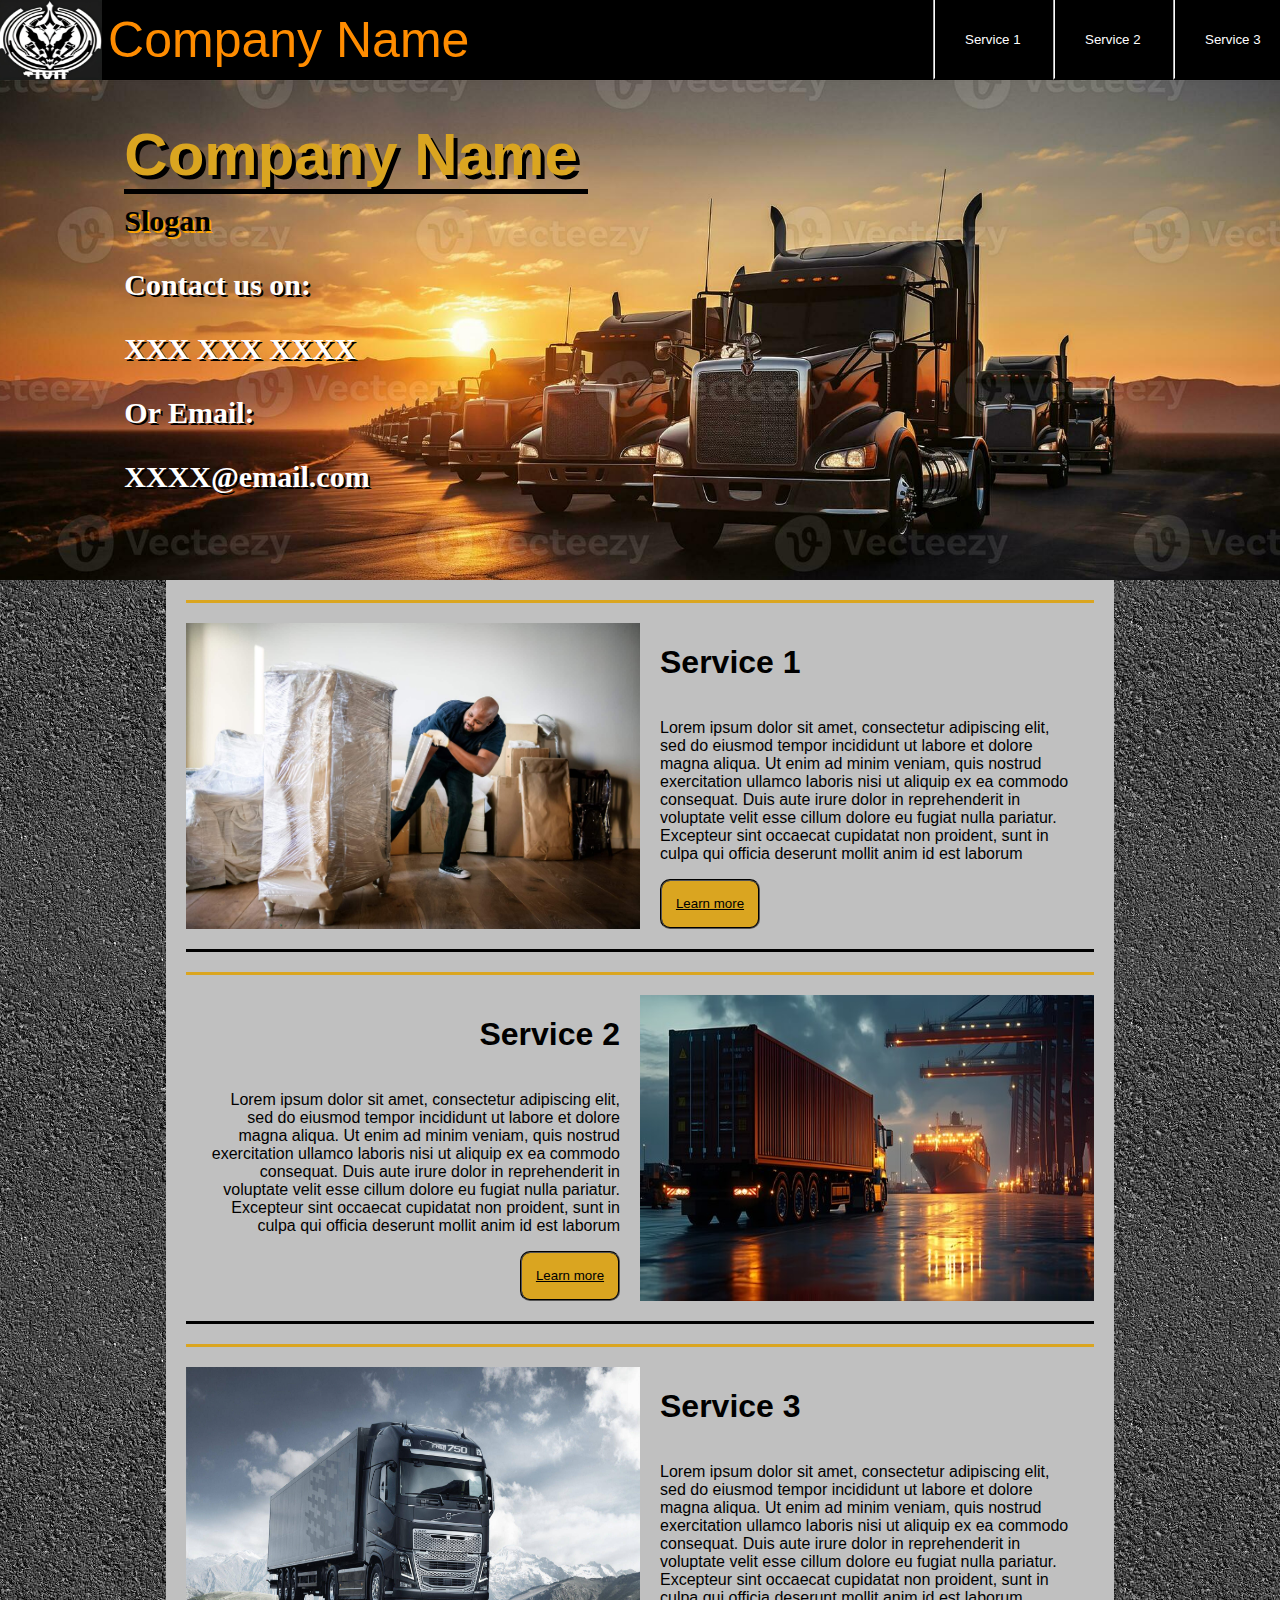
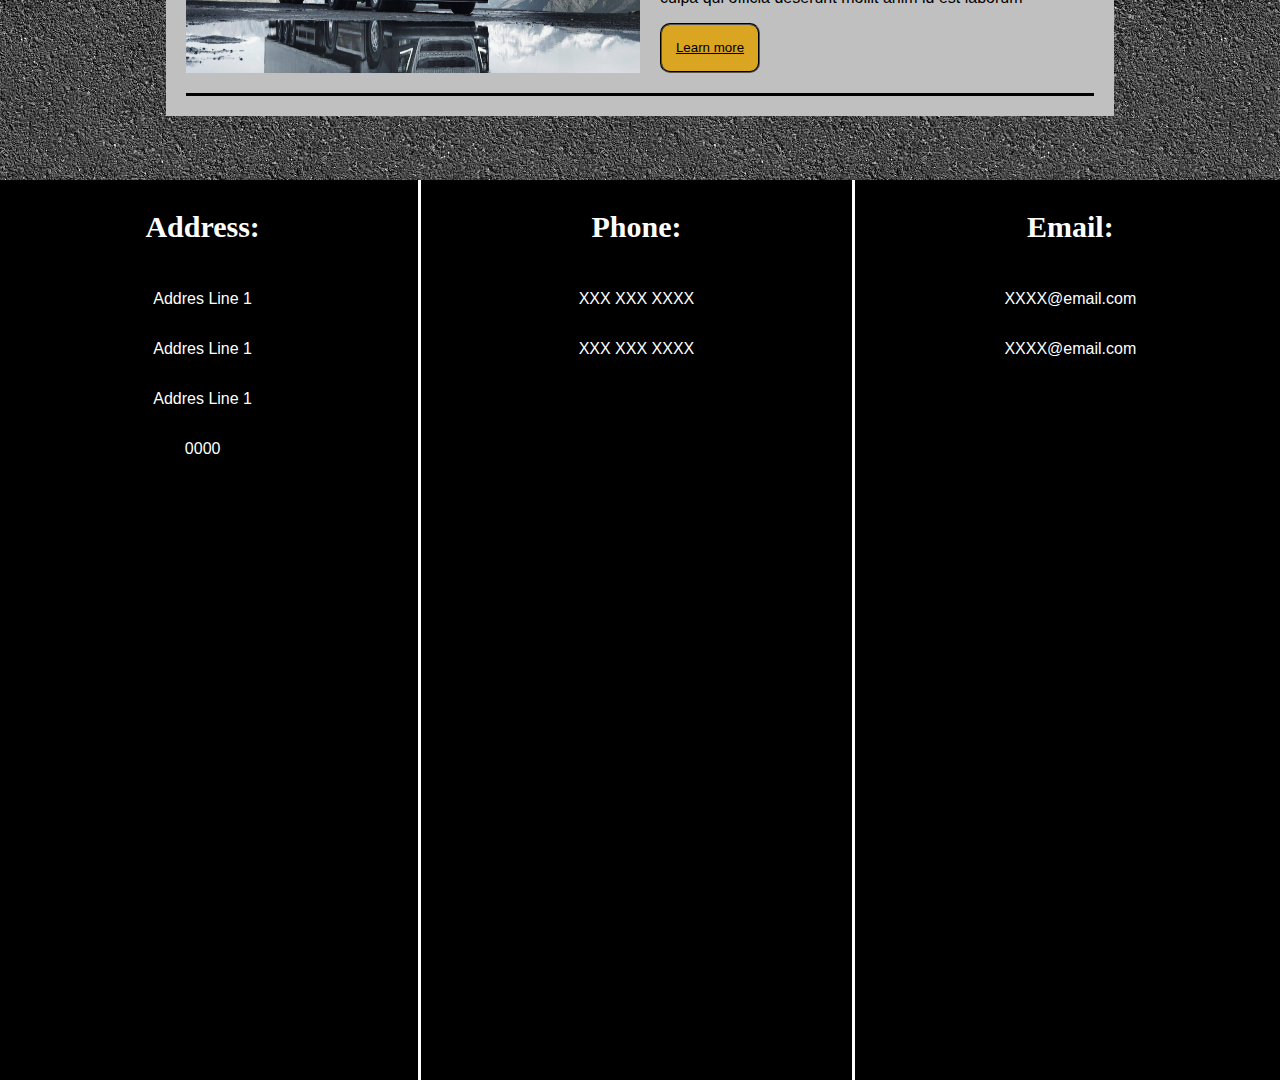
<file: index.html>
<!DOCTYPE html>
<html>
<head>
        <meta charset="utf-8">
        <meta http-equiv="X-UA-Compatible" content="IE=edge">
        <title>Transport</title>
        <meta name="description" content="An interactive getting started guide for Brackets.">
        <link rel="stylesheet" href="main.css">
</head>
    
<header id = "heading">
    <div id = "logo">
        <img id = "logoi" src="assets/images/logo.jpg" alt="Logo">
        
    </div>
    <button class = "home" onclick="location.href='index.html'">Company Name</button>
    <div id = "header_link">
        <div id =  "tb">
            <button onclick="location.href='page_2.html'" class = "top">Service 1</button>
            <button onclick="location.href='page_3.html'" class = "top">Service 2</button>
            <button onclick="location.href='page_4.html'" class = "top">Service 3</button>
        </div>
        
    </div>
</header>
    
<body>
    <div id = "banner">
        <div id = "content">
            <h1 id = "nco">Company Name</h1>
            <h2>Slogan</h2>
            <h3>Contact us on:</h3>
            <b>XXX XXX XXXX</b>
            <h3>Or Email:</h3>
            <b>XXXX@email.com</b>
        </div>
        
    </div>
    <div id = "main">
        <div class = "mains" id = "main1">
        <img class = "side" src = "assets/images/img1.jpg" alt = "img">
        <div class = "meat">
            <h1>Service 1</h1>
            <p>Lorem ipsum dolor sit amet, consectetur adipiscing elit, sed do eiusmod tempor incididunt ut labore et dolore magna aliqua. Ut enim ad minim veniam, quis nostrud exercitation ullamco laboris nisi ut aliquip ex ea commodo consequat. Duis aute irure dolor in reprehenderit in voluptate velit esse cillum dolore eu fugiat nulla pariatur. Excepteur sint occaecat cupidatat non proident, sunt in culpa qui officia deserunt mollit anim id est laborum</p>
            <button onclick="location.href='page_2.html'" class = "link_but"><a href="page_2.html">Learn more</a></button>
        </div>
        </div>
        <div class = "mains" id = "main2">
            <div class = "meat">
                <h1>Service 2</h1>
                <p>Lorem ipsum dolor sit amet, consectetur adipiscing elit, sed do eiusmod tempor incididunt ut labore et dolore magna aliqua. Ut enim ad minim veniam, quis nostrud exercitation ullamco laboris nisi ut aliquip ex ea commodo consequat. Duis aute irure dolor in reprehenderit in voluptate velit esse cillum dolore eu fugiat nulla pariatur. Excepteur sint occaecat cupidatat non proident, sunt in culpa qui officia deserunt mollit anim id est laborum</p>
                <button onclick="location.href='page_3.html'" class = "link_but" id = "button2"><a href="page_3.html">Learn more</a></button>
            </div>
            <img class = "side" src = "assets/images/img2.jpg" alt = "img">
        </div>
        <div class = "mains" id = "main3">
        <img class = "side" src = "assets/images/img3.jpg" alt = "img">
        <div class = "meat">
            <h1>Service 3</h1>
            <p>Lorem ipsum dolor sit amet, consectetur adipiscing elit, sed do eiusmod tempor incididunt ut labore et dolore magna aliqua. Ut enim ad minim veniam, quis nostrud exercitation ullamco laboris nisi ut aliquip ex ea commodo consequat. Duis aute irure dolor in reprehenderit in voluptate velit esse cillum dolore eu fugiat nulla pariatur. Excepteur sint occaecat cupidatat non proident, sunt in culpa qui officia deserunt mollit anim id est laborum</p>
            <button onclick="location.href='page_4.html'" class = "link_but"><a href="page_4.html">Learn more</a></button>
        </div>
    </div>
    </div>
</body>
    
<footer>
    <div class = "footer_column">
        <h3>Address:</h3>
        <p class = "fc">Addres Line 1</p>
        <p class = "fc">Addres Line 1</p>
        <p class = "fc">Addres Line 1</p>
        <p class = "fc">0000</p>
    </div>
    <div class = "footer_column">
        <h3>Phone:</h3>
        <p class = "fc">XXX XXX XXXX</p>
        <p class = "fc">XXX XXX XXXX</p>
    </div>
    
    <div class = "footer_column">
        <h3>Email:</h3>
        <p class = "fc">XXXX@email.com</p>
        <p class = "fc">XXXX@email.com</p>
    </div>
</footer>

</html>
</file>
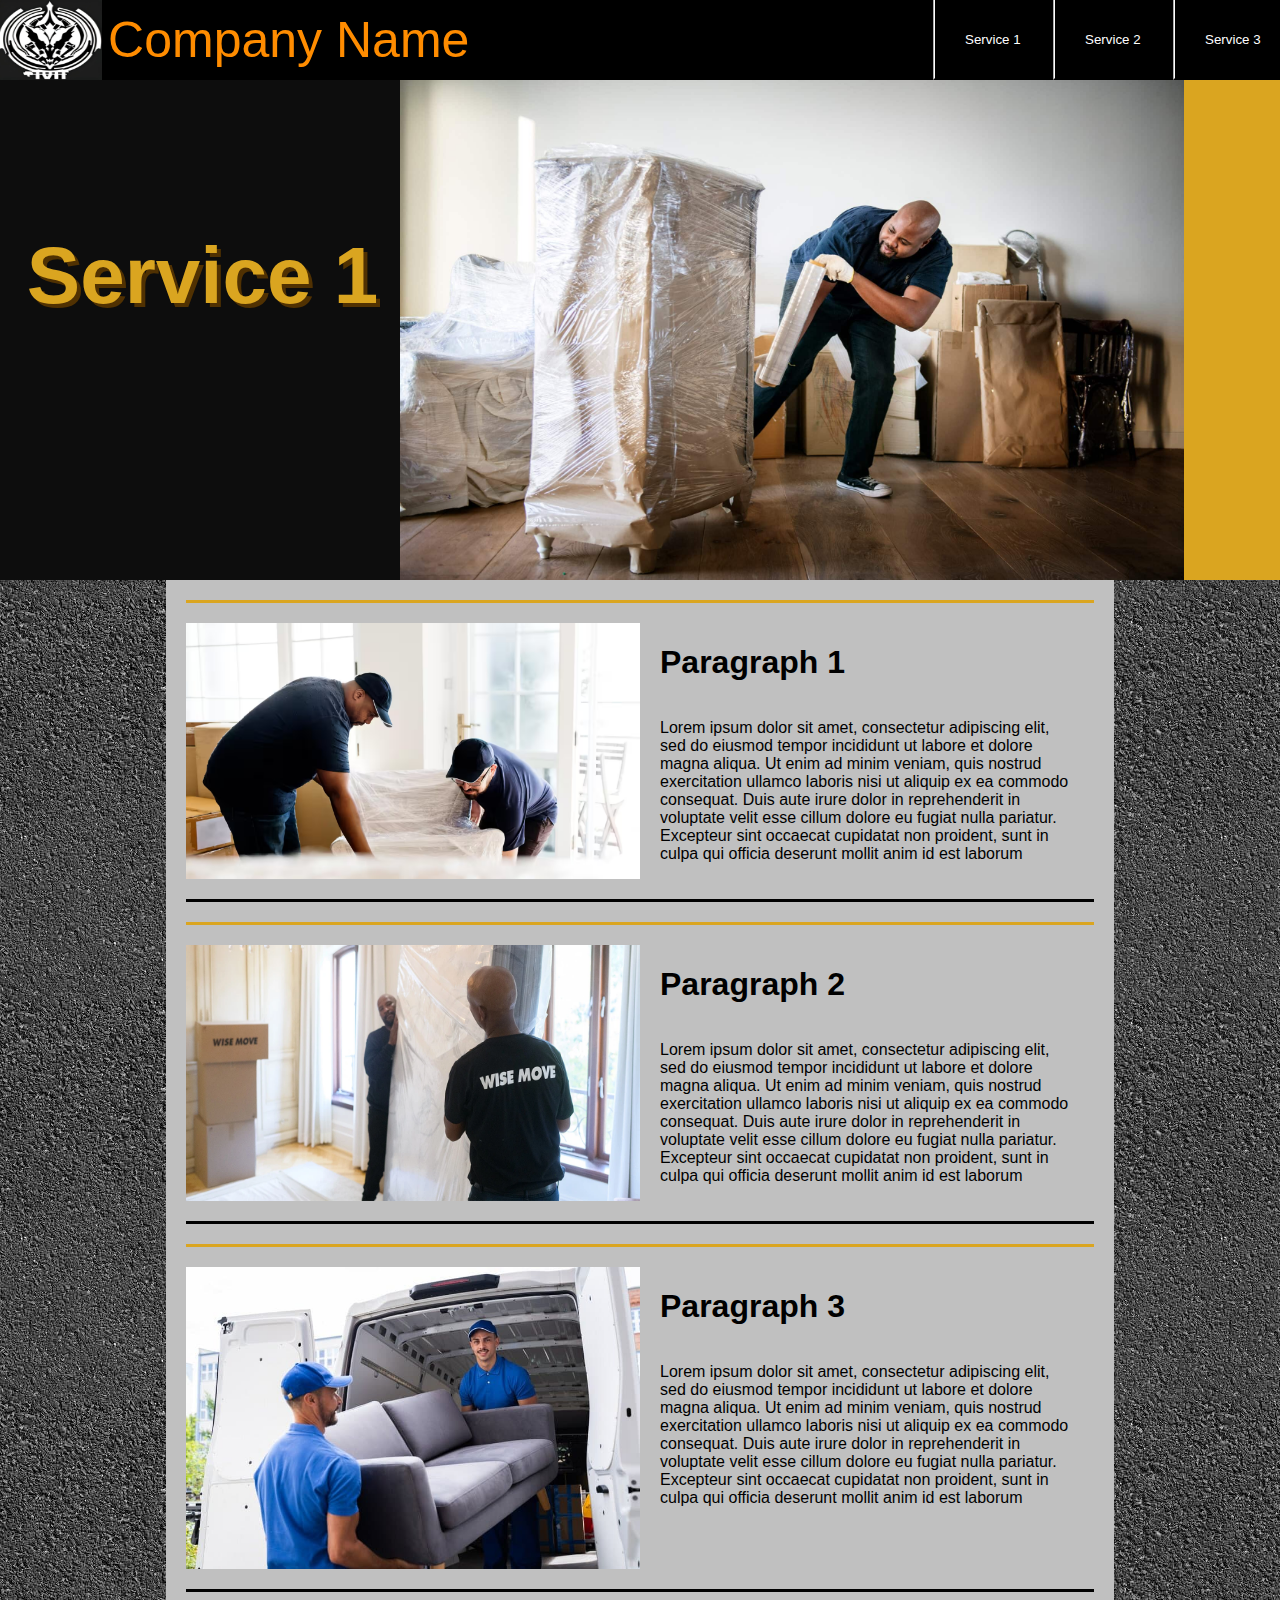
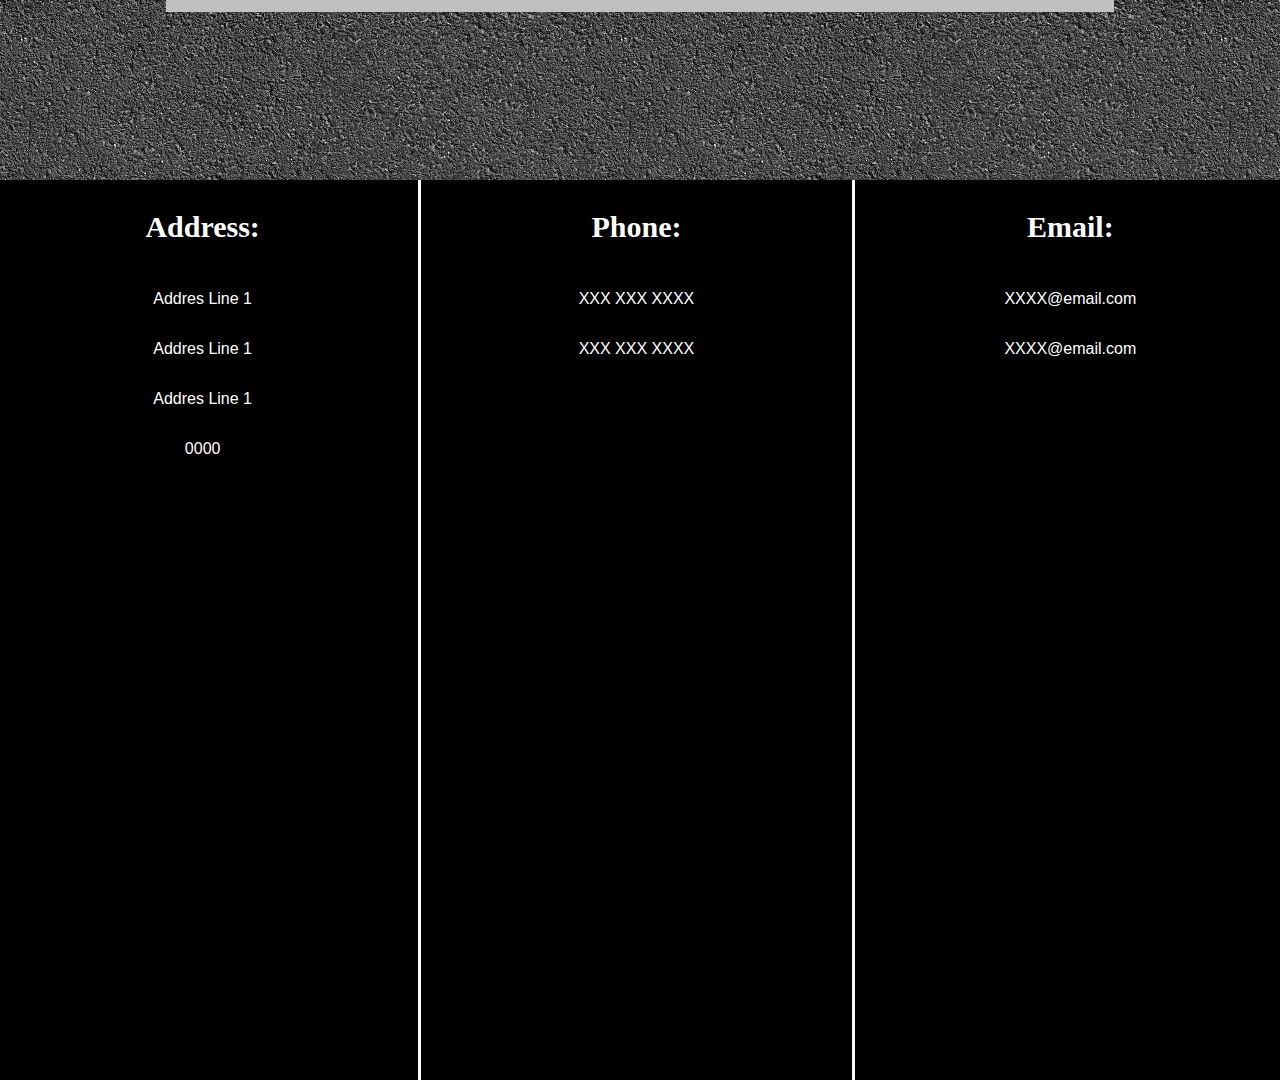
<file: page_2.html>
<!DOCTYPE html>
<html>
<head>
        <meta charset="utf-8">
        <meta http-equiv="X-UA-Compatible" content="IE=edge">
        <title>Transport</title>
        <meta name="description" content="An interactive getting started guide for Brackets.">
        <link rel="stylesheet" href="main.css">
</head>
    
<header id = "heading">
    <div id = "logo">
        <img id = "logoi" src="assets/images/logo.jpg" alt="Logo">
        
    </div>
    <button class = "home" onclick="location.href='index.html'">Company Name</button>
    <div id = "header_link">
        <div id =  "tb">
            <button onclick="location.href='page_2.html'" class = "top">Service 1</button>
            <button onclick="location.href='page_3.html'" class = "top">Service 2</button>
            <button onclick="location.href='page_4.html'" class = "top">Service 3</button>
        </div>
        
    </div>
</header>
<body>
    <div class = "service_banner">
        <div class = "bar">
            <h1 class = "service_title">Service 1</h1>
        </div>
        <div class= "service_heading1">
            <img class = "service_img" src="assets/images/img1.jpg">
            
        </div>
        <div class = "bar2"></div>
        
    </div>
    
    
    <div id = "main">
        <div class = "mains" id = "main1">
        <img class = "side" src = "assets/images/1.1.jpg" alt = "img">
        <div class = "meat">
            <h1>Paragraph 1</h1>
            <p>Lorem ipsum dolor sit amet, consectetur adipiscing elit, sed do eiusmod tempor incididunt ut labore et dolore magna aliqua. Ut enim ad minim veniam, quis nostrud exercitation ullamco laboris nisi ut aliquip ex ea commodo consequat. Duis aute irure dolor in reprehenderit in voluptate velit esse cillum dolore eu fugiat nulla pariatur. Excepteur sint occaecat cupidatat non proident, sunt in culpa qui officia deserunt mollit anim id est laborum</p>
            
        </div>
        </div>
        <div class = "mains" id = "main1">
            <img class = "side" src = "assets/images/1.2.jpg" alt = "img">
            <div class = "meat">
                <h1>Paragraph 2</h1>
                <p>Lorem ipsum dolor sit amet, consectetur adipiscing elit, sed do eiusmod tempor incididunt ut labore et dolore magna aliqua. Ut enim ad minim veniam, quis nostrud exercitation ullamco laboris nisi ut aliquip ex ea commodo consequat. Duis aute irure dolor in reprehenderit in voluptate velit esse cillum dolore eu fugiat nulla pariatur. Excepteur sint occaecat cupidatat non proident, sunt in culpa qui officia deserunt mollit anim id est laborum</p>
                
            </div>
            
        </div>
        <div class = "mains" id = "main3">
        <img class = "side" src = "assets/images/1.3.jpg" alt = "img">
        <div class = "meat">
            <h1>Paragraph 3</h1>
            <p>Lorem ipsum dolor sit amet, consectetur adipiscing elit, sed do eiusmod tempor incididunt ut labore et dolore magna aliqua. Ut enim ad minim veniam, quis nostrud exercitation ullamco laboris nisi ut aliquip ex ea commodo consequat. Duis aute irure dolor in reprehenderit in voluptate velit esse cillum dolore eu fugiat nulla pariatur. Excepteur sint occaecat cupidatat non proident, sunt in culpa qui officia deserunt mollit anim id est laborum</p>
            
        </div>
    </div>
    </div>
    
</body>
    
    
<footer>
    <div class = "footer_column">
        <h3>Address:</h3>
        <p class = "fc">Addres Line 1</p>
        <p class = "fc">Addres Line 1</p>
        <p class = "fc">Addres Line 1</p>
        <p class = "fc">0000</p>
    </div>
    <div class = "footer_column">
        <h3>Phone:</h3>
        <p class = "fc">XXX XXX XXXX</p>
        <p class = "fc">XXX XXX XXXX</p>
    </div>
    
    <div class = "footer_column">
        <h3>Email:</h3>
        <p class = "fc">XXXX@email.com</p>
        <p class = "fc">XXXX@email.com</p>
    </div>
</footer>

</html>
</file>
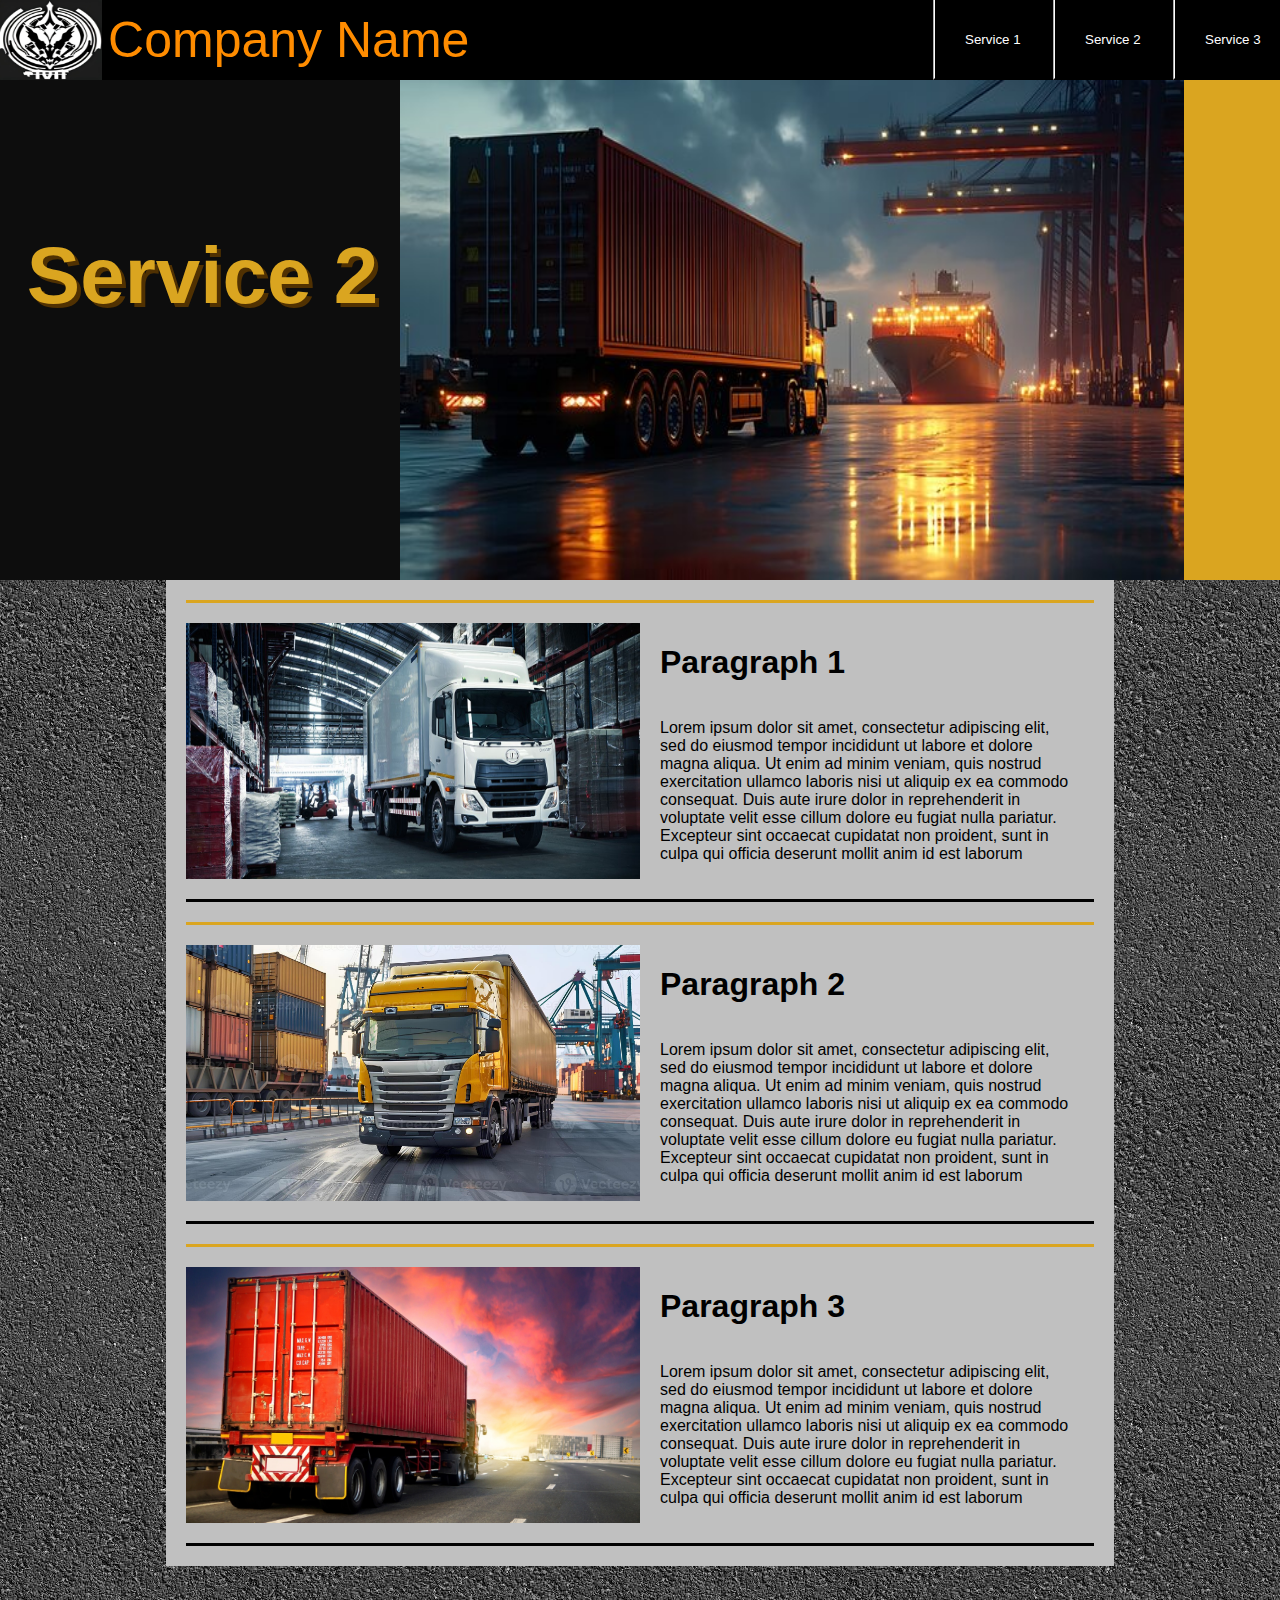
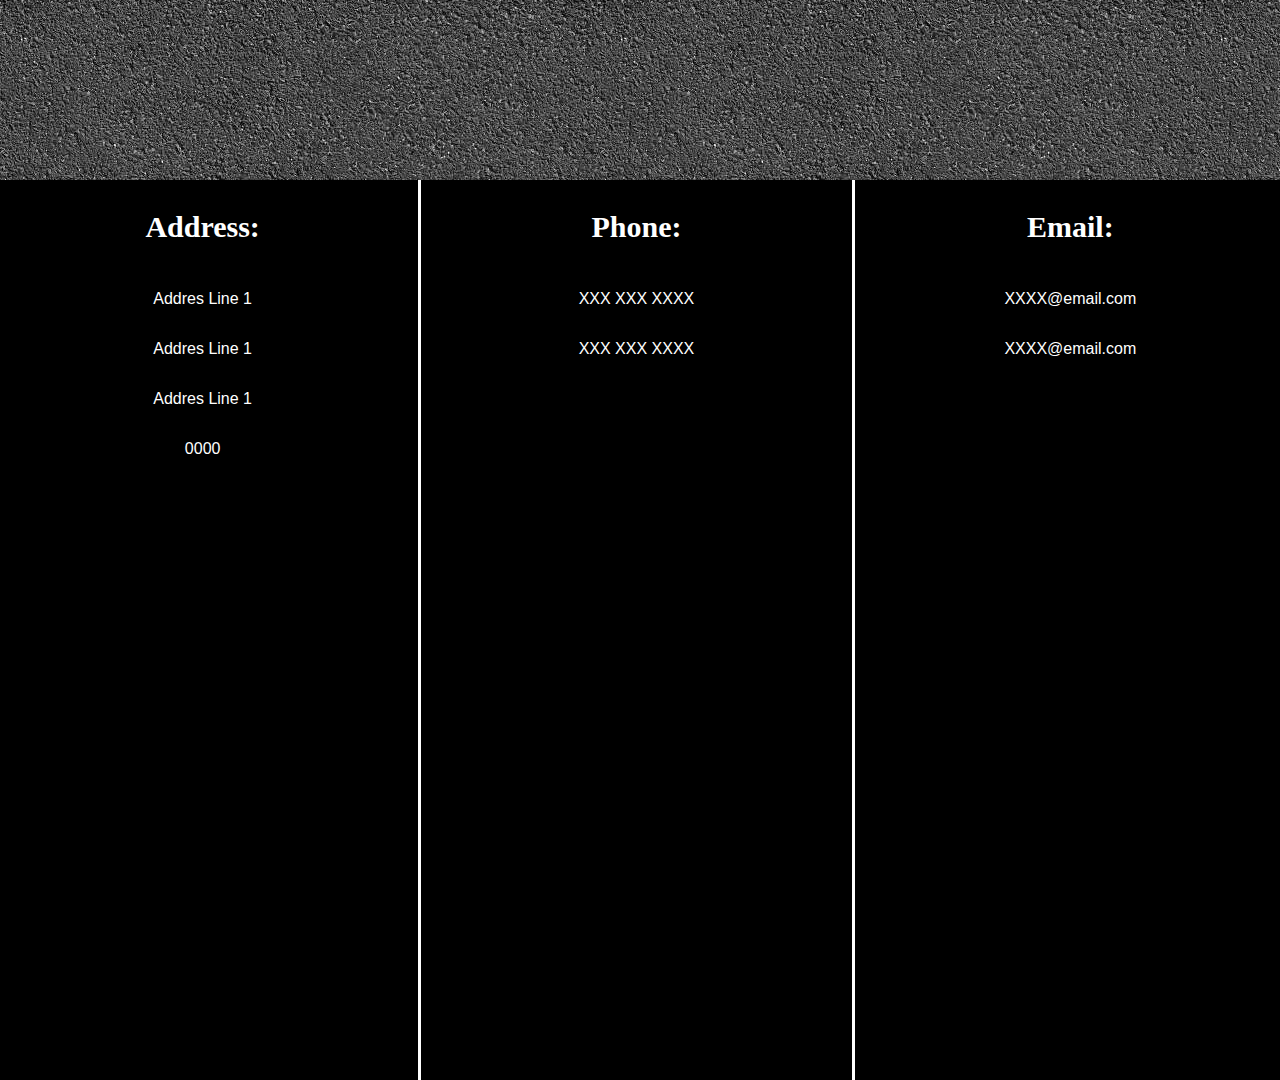
<file: page_3.html>
<!DOCTYPE html>
<html>
<head>
        <meta charset="utf-8">
        <meta http-equiv="X-UA-Compatible" content="IE=edge">
        <title>Transport</title>
        <meta name="description" content="An interactive getting started guide for Brackets.">
        <link rel="stylesheet" href="main.css">
</head>
    
<header id = "heading">
    <div id = "logo">
        <img id = "logoi" src="assets/images/logo.jpg" alt="Logo">
        
    </div>
    <button class = "home" onclick="location.href='index.html'">Company Name</button>
    <div id = "header_link">
        <div id =  "tb">
            <button onclick="location.href='page_2.html'" class = "top">Service 1</button>
            <button onclick="location.href='page_3.html'" class = "top">Service 2</button>
            <button onclick="location.href='page_4.html'" class = "top">Service 3</button>
        </div>
        
    </div>
</header>
<body>
    <div class = "service_banner">
        <div class = "bar">
            <h1 class = "service_title">Service 2</h1>
        </div>
        <div class= "service_heading1">
            <img class = "service_img" src="assets/images/img2.jpg">
            
        </div>
        <div class = "bar2"></div>
        
    </div>
    
    <div id = "main">
        <div class = "mains" id = "main1">
        <img class = "side" src = "assets/images/2.1.jpg" alt = "img">
        <div class = "meat">
            <h1>Paragraph 1</h1>
            <p>Lorem ipsum dolor sit amet, consectetur adipiscing elit, sed do eiusmod tempor incididunt ut labore et dolore magna aliqua. Ut enim ad minim veniam, quis nostrud exercitation ullamco laboris nisi ut aliquip ex ea commodo consequat. Duis aute irure dolor in reprehenderit in voluptate velit esse cillum dolore eu fugiat nulla pariatur. Excepteur sint occaecat cupidatat non proident, sunt in culpa qui officia deserunt mollit anim id est laborum</p>
            
        </div>
        </div>
        <div class = "mains" id = "main1">
            <img class = "side" src = "assets/images/2.2.jpg" alt = "img">
            <div class = "meat">
                <h1>Paragraph 2</h1>
                <p>Lorem ipsum dolor sit amet, consectetur adipiscing elit, sed do eiusmod tempor incididunt ut labore et dolore magna aliqua. Ut enim ad minim veniam, quis nostrud exercitation ullamco laboris nisi ut aliquip ex ea commodo consequat. Duis aute irure dolor in reprehenderit in voluptate velit esse cillum dolore eu fugiat nulla pariatur. Excepteur sint occaecat cupidatat non proident, sunt in culpa qui officia deserunt mollit anim id est laborum</p>
                
            </div>
            
        </div>
        <div class = "mains" id = "main3">
        <img class = "side" src = "assets/images/2.3.jpg" alt = "img">
        <div class = "meat">
            <h1>Paragraph 3</h1>
            <p>Lorem ipsum dolor sit amet, consectetur adipiscing elit, sed do eiusmod tempor incididunt ut labore et dolore magna aliqua. Ut enim ad minim veniam, quis nostrud exercitation ullamco laboris nisi ut aliquip ex ea commodo consequat. Duis aute irure dolor in reprehenderit in voluptate velit esse cillum dolore eu fugiat nulla pariatur. Excepteur sint occaecat cupidatat non proident, sunt in culpa qui officia deserunt mollit anim id est laborum</p>
            
        </div>
    </div>
    </div>
    
</body>
    
<footer>
    <div class = "footer_column">
        <h3>Address:</h3>
        <p class = "fc">Addres Line 1</p>
        <p class = "fc">Addres Line 1</p>
        <p class = "fc">Addres Line 1</p>
        <p class = "fc">0000</p>
    </div>
    <div class = "footer_column">
        <h3>Phone:</h3>
        <p class = "fc">XXX XXX XXXX</p>
        <p class = "fc">XXX XXX XXXX</p>
    </div>
    
    <div class = "footer_column">
        <h3>Email:</h3>
        <p class = "fc">XXXX@email.com</p>
        <p class = "fc">XXXX@email.com</p>
    </div>
</footer>

</html>
</file>
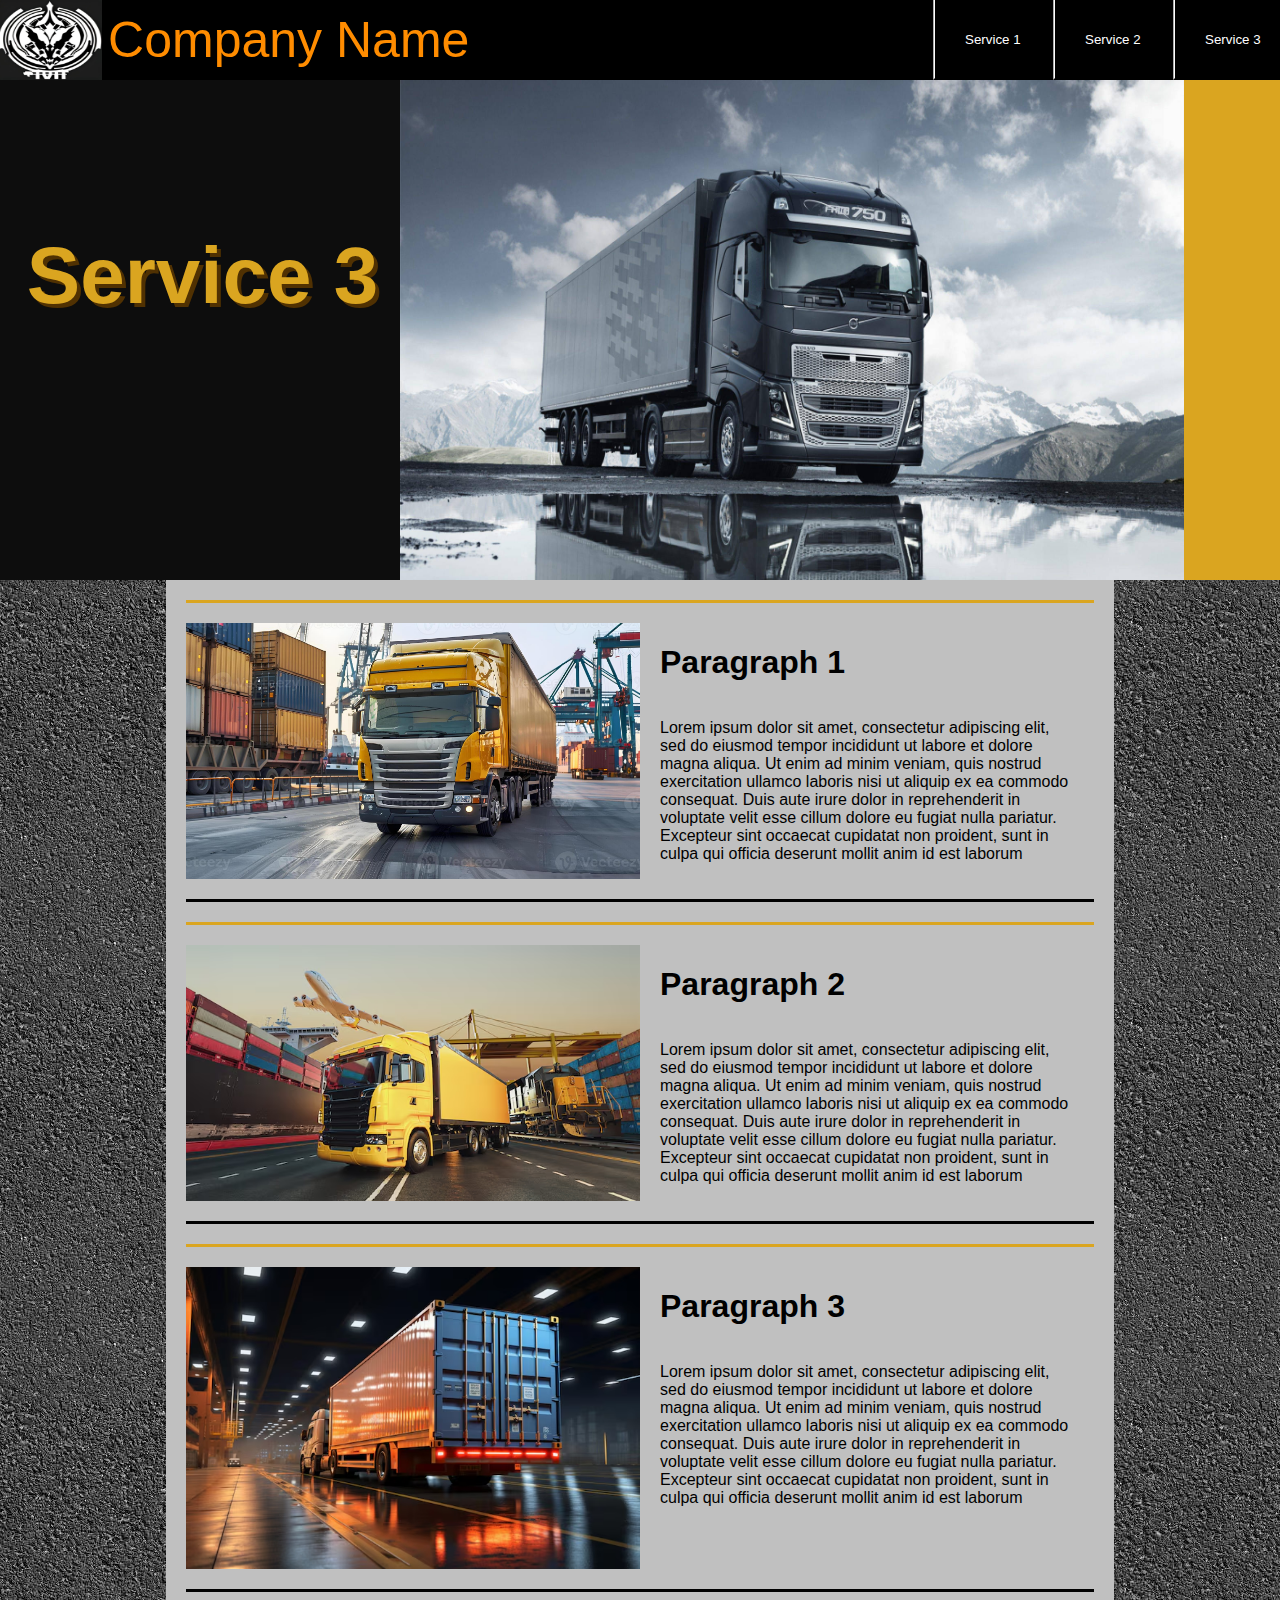
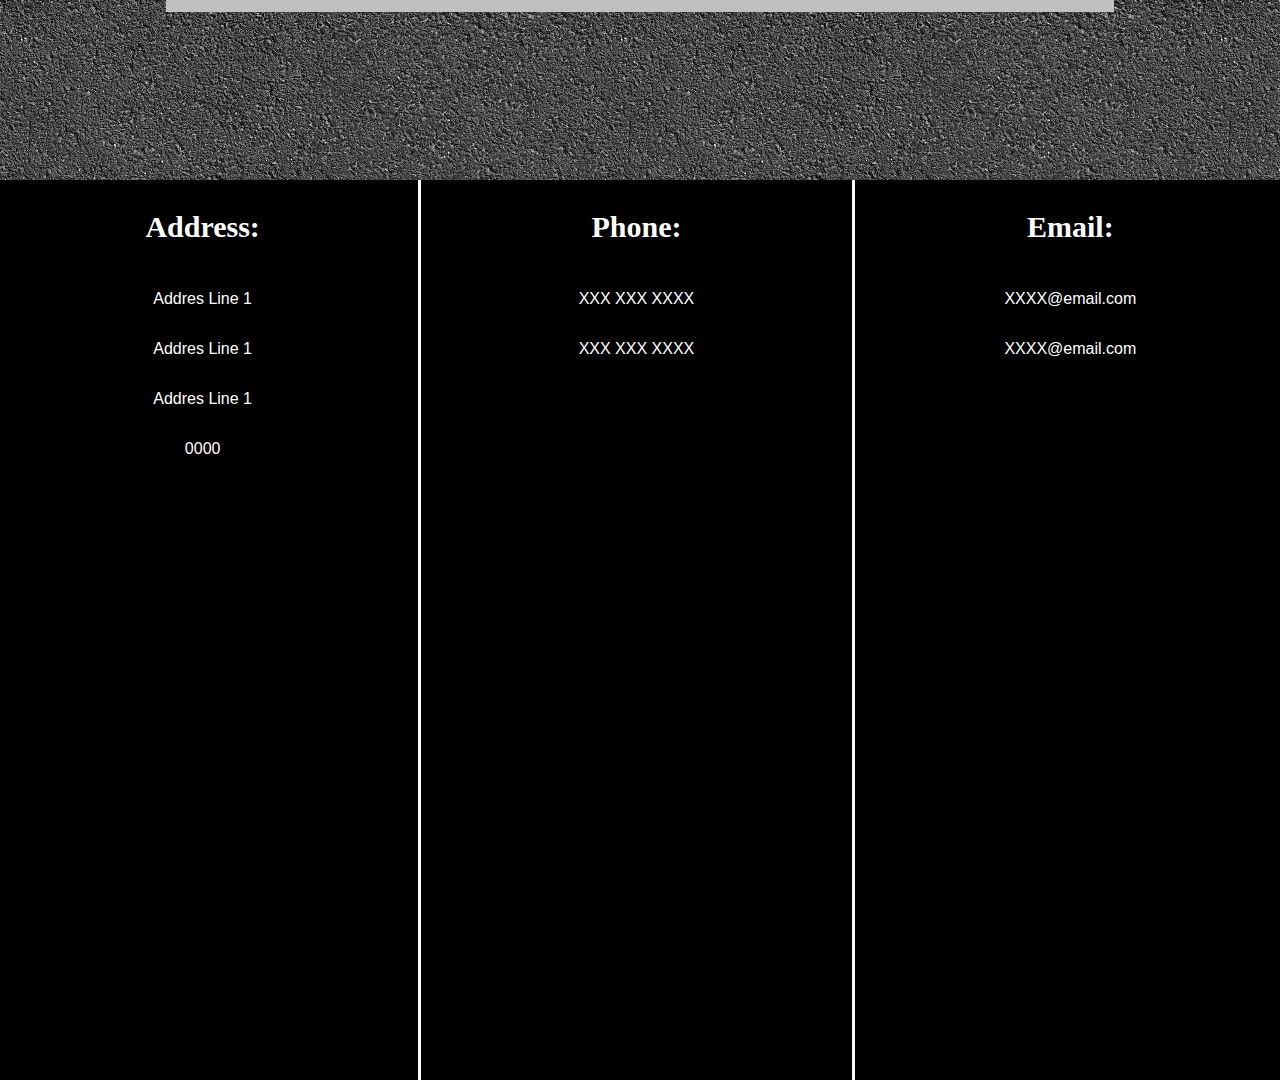
<file: page_4.html>
<!DOCTYPE html>
<html>
<head>
        <meta charset="utf-8">
        <meta http-equiv="X-UA-Compatible" content="IE=edge">
        <title>Transport</title>
        <meta name="description" content="An interactive getting started guide for Brackets.">
        <link rel="stylesheet" href="main.css">
</head>
    
<header id = "heading">
    <div id = "logo">
        <img id = "logoi" src="assets/images/logo.jpg" alt="Logo">
        
    </div>
    <button class = "home" onclick="location.href='index.html'">Company Name</button>
    <div id = "header_link">
        <div id =  "tb">
            <button onclick="location.href='page_2.html'" class = "top">Service 1</button>
            <button onclick="location.href='page_3.html'" class = "top">Service 2</button>
            <button onclick="location.href='page_4.html'" class = "top">Service 3</button>
        </div>
        
    </div>
</header>
<body>
    <div class = "service_banner">
        <div class = "bar">
            <h1 class = "service_title">Service 3</h1>
        </div>
        <div class= "service_heading1">
            <img class = "service_img" src="assets/images/img3.jpg">
            
        </div>
        <div class = "bar2"></div>
        
    </div>
    
    
    <div id = "main">
        <div class = "mains" id = "main1">
        <img class = "side" src = "assets/images/3.1.jpg" alt = "img">
        <div class = "meat">
            <h1>Paragraph 1</h1>
            <p>Lorem ipsum dolor sit amet, consectetur adipiscing elit, sed do eiusmod tempor incididunt ut labore et dolore magna aliqua. Ut enim ad minim veniam, quis nostrud exercitation ullamco laboris nisi ut aliquip ex ea commodo consequat. Duis aute irure dolor in reprehenderit in voluptate velit esse cillum dolore eu fugiat nulla pariatur. Excepteur sint occaecat cupidatat non proident, sunt in culpa qui officia deserunt mollit anim id est laborum</p>
            
        </div>
        </div>
        <div class = "mains" id = "main1">
            <img class = "side" src = "assets/images/3.2.jpg" alt = "img">
            <div class = "meat">
                <h1>Paragraph 2</h1>
                <p>Lorem ipsum dolor sit amet, consectetur adipiscing elit, sed do eiusmod tempor incididunt ut labore et dolore magna aliqua. Ut enim ad minim veniam, quis nostrud exercitation ullamco laboris nisi ut aliquip ex ea commodo consequat. Duis aute irure dolor in reprehenderit in voluptate velit esse cillum dolore eu fugiat nulla pariatur. Excepteur sint occaecat cupidatat non proident, sunt in culpa qui officia deserunt mollit anim id est laborum</p>
                
            </div>
            
        </div>
        <div class = "mains" id = "main3">
        <img class = "side" src = "assets/images/33.jpg" alt = "img">
        <div class = "meat">
            <h1>Paragraph 3</h1>
            <p>Lorem ipsum dolor sit amet, consectetur adipiscing elit, sed do eiusmod tempor incididunt ut labore et dolore magna aliqua. Ut enim ad minim veniam, quis nostrud exercitation ullamco laboris nisi ut aliquip ex ea commodo consequat. Duis aute irure dolor in reprehenderit in voluptate velit esse cillum dolore eu fugiat nulla pariatur. Excepteur sint occaecat cupidatat non proident, sunt in culpa qui officia deserunt mollit anim id est laborum</p>
            
        </div>
    </div>
    </div>
    
</body>
    
<footer>
    <div class = "footer_column">
        <h3>Address:</h3>
        <p class = "fc">Addres Line 1</p>
        <p class = "fc">Addres Line 1</p>
        <p class = "fc">Addres Line 1</p>
        <p class = "fc">0000</p>
    </div>
    <div class = "footer_column">
        <h3>Phone:</h3>
        <p class = "fc">XXX XXX XXXX</p>
        <p class = "fc">XXX XXX XXXX</p>
    </div>
    
    <div class = "footer_column">
        <h3>Email:</h3>
        <p class = "fc">XXXX@email.com</p>
        <p class = "fc">XXXX@email.com</p>
    </div>
</footer>

</html>
</file>
<file: main.css>
h1 {
    font-family: sans-serif;
    color: black;
}

p {
    font-family: sans-serif;
    color: black;       
}



body {
    display: flex;
    align-items: center;
    flex-direction: column;
    background-image: url(assets/images/background.jpg);
    background-color:aqua;
    background-size: auto;
    margin-top: 80px
}





#banner{
    width: 102%;
    height: 500px;
    align-content: center;
    display: flex;
    flex-direction: column;
    background-color: aqua;
    background-image: url(assets/images/banner.jpg);
    background-size: 100%;
    
}

.side{
   width: 50%;
    margin-top: 20px;
    margin-bottom: 20px;
}


#main{
    background-color: silver;
    width: 75%;
}

.mains{
    display: flex;
    flex-direction: row;
    margin: 20px;
    border-top-color: goldenrod;
    border-top-style: solid;
    border-bottom-color: black;
    border-bottom-style: solid;
}

#main1{
    text-align: left;
    align-content: flex-start;
}

#main2{
    text-align: right;
    align-content: flex-end;
}

.meat {
    display: flex;
    flex-direction: column;
    width: 50%;
    margin: 20px;
    
}

.link_but{
    border-color: black;
    color: goldenrod;
    width: 100px;
    height: 50px;
    background-color: goldenrod;
    color: black;
    border-style: groove;
    border-radius: 10px;
    cursor:pointer;
    
}

.link_but:hover{
    background-color: deepskyblue;
    
}

a{
    color: black;
}

#button2{
    margin-left:auto;
}

#content{
    margin-left: 10%;
   
}

#nco{
    color: goldenrod;
    outline-color: black;
    outline-width: thick;
    font-size: 60px;
    text-shadow: 4px 4px 0px black;
    border-bottom-color: black;
    border-bottom-style: solid;
    border-width: thick;
    width: 40%;
    
}

h2{
    color: black;
    font-size: 30px;
    text-shadow: 2px 2px 0px orange;
    margin-top: -30px;
}

h3{
    color: white;
    text-shadow: 2px 2px 0px black;
    font-size: 30px;
}

b{
    color: white;
    text-shadow: 2px 2px 0px black;
    font-size: 30px;

}


/* heading */

#logo{
    width: 8%;
    height: 100%;
    margin-left: 0.8%;
    display: flex;
    flex-direction: row;
    
}
#logoi{
    width: 100%;
    height: 100%;
}

#heading {
    background-color: black;
    display: flex;
    flex-direction: row;
    width: 102%;
    height: 80px;
    margin-top: -8px;
    z-index: 10;
    position: fixed;
    margin-top: -80px;
}

#header_link{
    margin-left: auto;
    display: flex;
    flex-direction: row;
}

#nco2{
    color: darkorange;
    outline-color: black;
    outline-width: thick;
    font-size: 40px;
    text-shadow: 4px 4px 0px black;
  
   
    width: 100%;
    margin-left: 1%;
    margin-top: 15px;
    
}

#tb{
    
    display: flex;
    flex-direction: row;
    width:100%;
}


.top:hover{
    border-left-color: white;
    border-left-style: groove;
    background-color: white;
    color: black;
    border-top: none;
    cursor: pointer;
    
    
}

.top{
    border-left-color: white;
    border-left-style: groove;
    background-color: black;
    color: white;
    border-top: none;
    cursor: pointer;
    width: 120px;
    
    
}

.home:hover{
    background-color: black;
    cursor: pointer;
    color: white;
    border:none;
    
}

.home{
    background-color: black;
    border: none;
    color: darkorange;
    outline-color: white;
    outline-width: thick;
    font-size: 50px;
    text-shadow: 4px 4px 0px black;
    font-family: sans-serif;
   
}
.service_banner{
    display: flex;
    flex-direction: row;
    width: 102%;
    height: 5v;
}

.bar{
    width: 40%;
    background-color: #0d0d0d;
    
}
.bar2{
    width: 10%;
    background-color: goldenrod;
    
}

.service_heading1{
    width: 1000px;
    height: 500px;
    background-size: auto;
}
.service_img{
    width: 100%;
    height: 100%;
}

.service_title{
   
    z-index: 5; 
    font-family: sans-serif;
    color: goldenrod;
    font-size: 80px;
    margin-left: 10px;
    align-content: center;
    text-align: center;
    margin-top: 150px;
    text-shadow: 4px 4px 0px #503102;
}


/* footer */

footer{
    background-color: black;
    display: flex;
    flex-direction: row;
    width: 102%;
    position : absolute;
    height: 100%;
    margin-top: 1699.8px;
}

.footer_column{
    display: flex;
    flex-direction: column;
    color: white;
    border-right-style: solid;
    border-right-color: white;
    width: 33%;
    text-align: center;
}

.fc{
    color: white;
}
</file>
